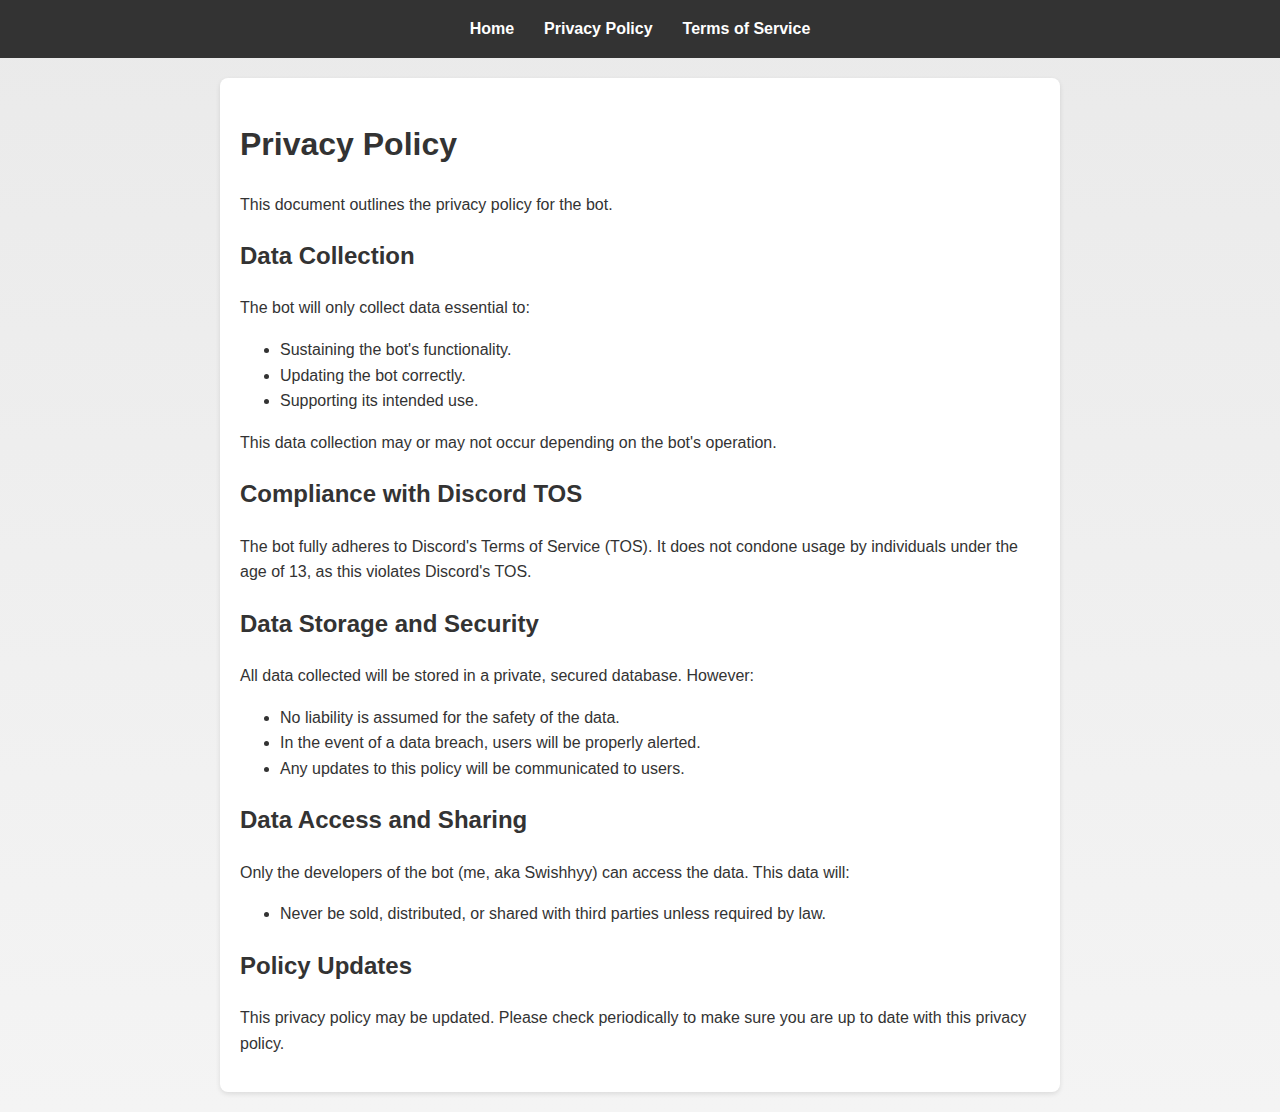
<file: Webpage/privacy.html>
<!DOCTYPE html>
<html lang="en">
  <head>
    <meta charset="UTF-8" />
    <meta name="viewport" content="width=device-width, initial-scale=1.0" />
    <title>Privacy Policy</title>
    <link rel="stylesheet" href="CSS/style.css" />
  </head>
  <body>
    <nav>
      <ul>
        <li><a href="index.html">Home</a></li>
        <li><a href="privacy.html">Privacy Policy</a></li>
        <li><a href="tos.html">Terms of Service</a></li>
      </ul>
    </nav>
    <div class="container">
      <h1>Privacy Policy</h1>
      <p>This document outlines the privacy policy for the bot.</p>
      <h2>Data Collection</h2>
      <p>The bot will only collect data essential to:</p>
      <ul>
        <li>Sustaining the bot's functionality.</li>
        <li>Updating the bot correctly.</li>
        <li>Supporting its intended use.</li>
      </ul>
      <p>
        This data collection may or may not occur depending on the bot's
        operation.
      </p>
      <h2>Compliance with Discord TOS</h2>
      <p>
        The bot fully adheres to Discord's Terms of Service (TOS). It does not
        condone usage by individuals under the age of 13, as this violates
        Discord's TOS.
      </p>
      <h2>Data Storage and Security</h2>
      <p>
        All data collected will be stored in a private, secured database.
        However:
      </p>
      <ul>
        <li>No liability is assumed for the safety of the data.</li>
        <li>In the event of a data breach, users will be properly alerted.</li>
        <li>Any updates to this policy will be communicated to users.</li>
      </ul>
      <h2>Data Access and Sharing</h2>
      <p>
        Only the developers of the bot (me, aka Swishhyy) can access the data.
        This data will:
      </p>
      <ul>
        <li>
          Never be sold, distributed, or shared with third parties unless
          required by law.
        </li>
      </ul>
      <h2>Policy Updates</h2>
      <p>
        This privacy policy may be updated. Please check periodically to make
        sure you are up to date with this privacy policy.
      </p>
    </div>
  </body>
</html>
</file>
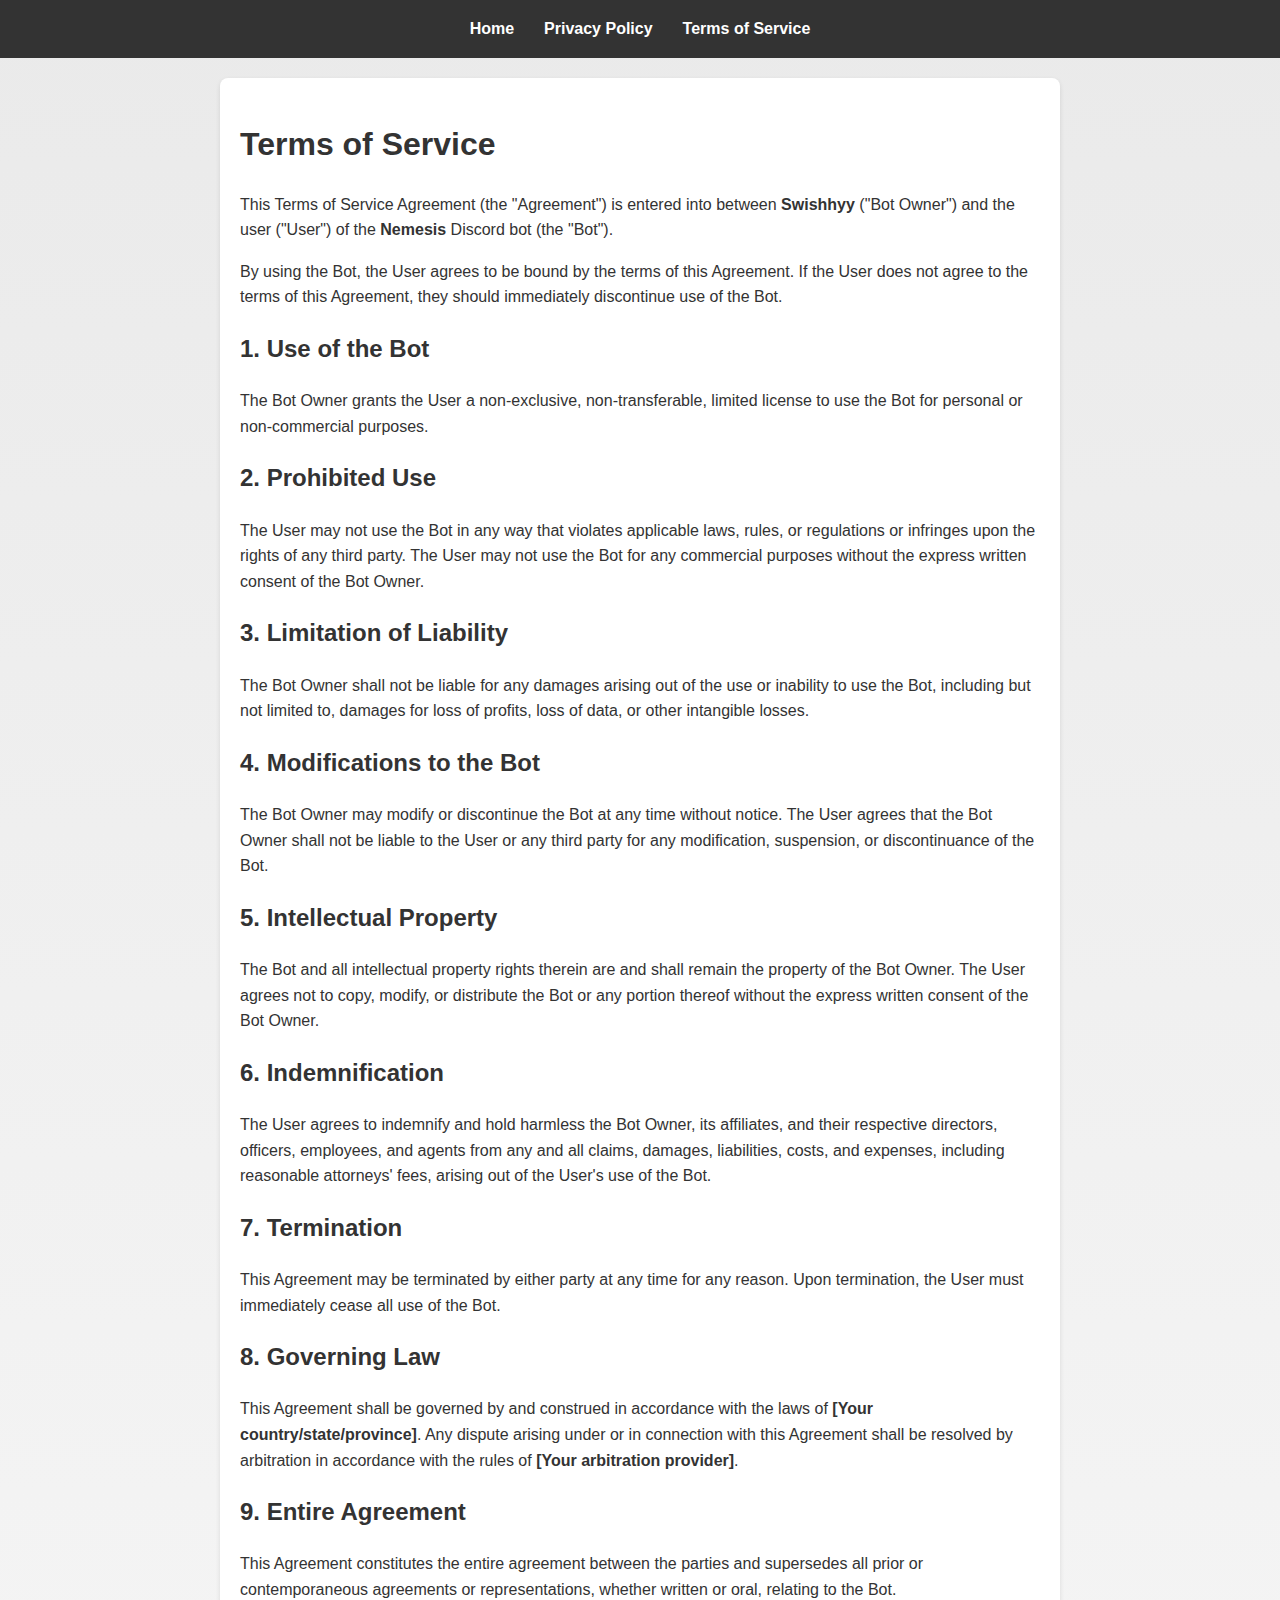
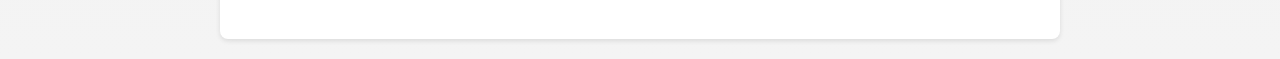
<file: Webpage/tos.html>
<!DOCTYPE html>
<html lang="en">
  <head>
    <meta charset="UTF-8" />
    <meta name="viewport" content="width=device-width, initial-scale=1.0" />
    <title>Terms of Service</title>
    <link rel="stylesheet" href="CSS/style.css" />
  </head>
  <body>
    <nav>
      <ul>
        <li><a href="index.html">Home</a></li>
        <li><a href="privacy.html">Privacy Policy</a></li>
        <li><a href="tos.html">Terms of Service</a></li>
      </ul>
    </nav>
    <div class="container">
      <h1>Terms of Service</h1>
      <p>
        This Terms of Service Agreement (the "Agreement") is entered into
        between
        <strong>Swishhyy</strong> ("Bot Owner") and the user ("User") of the
        <strong>Nemesis</strong> Discord bot (the "Bot").
      </p>
      <p>
        By using the Bot, the User agrees to be bound by the terms of this
        Agreement. If the User does not agree to the terms of this Agreement,
        they should immediately discontinue use of the Bot.
      </p>
      <h2>1. Use of the Bot</h2>
      <p>
        The Bot Owner grants the User a non-exclusive, non-transferable, limited
        license to use the Bot for personal or non-commercial purposes.
      </p>
      <h2>2. Prohibited Use</h2>
      <p>
        The User may not use the Bot in any way that violates applicable laws,
        rules, or regulations or infringes upon the rights of any third party.
        The User may not use the Bot for any commercial purposes without the
        express written consent of the Bot Owner.
      </p>
      <h2>3. Limitation of Liability</h2>
      <p>
        The Bot Owner shall not be liable for any damages arising out of the use
        or inability to use the Bot, including but not limited to, damages for
        loss of profits, loss of data, or other intangible losses.
      </p>
      <h2>4. Modifications to the Bot</h2>
      <p>
        The Bot Owner may modify or discontinue the Bot at any time without
        notice. The User agrees that the Bot Owner shall not be liable to the
        User or any third party for any modification, suspension, or
        discontinuance of the Bot.
      </p>
      <h2>5. Intellectual Property</h2>
      <p>
        The Bot and all intellectual property rights therein are and shall
        remain the property of the Bot Owner. The User agrees not to copy,
        modify, or distribute the Bot or any portion thereof without the express
        written consent of the Bot Owner.
      </p>
      <h2>6. Indemnification</h2>
      <p>
        The User agrees to indemnify and hold harmless the Bot Owner, its
        affiliates, and their respective directors, officers, employees, and
        agents from any and all claims, damages, liabilities, costs, and
        expenses, including reasonable attorneys' fees, arising out of the
        User's use of the Bot.
      </p>
      <h2>7. Termination</h2>
      <p>
        This Agreement may be terminated by either party at any time for any
        reason. Upon termination, the User must immediately cease all use of the
        Bot.
      </p>
      <h2>8. Governing Law</h2>
      <p>
        This Agreement shall be governed by and construed in accordance with the
        laws of <strong>[Your country/state/province]</strong>. Any dispute
        arising under or in connection with this Agreement shall be resolved by
        arbitration in accordance with the rules of
        <strong>[Your arbitration provider]</strong>.
      </p>
      <h2>9. Entire Agreement</h2>
      <p>
        This Agreement constitutes the entire agreement between the parties and
        supersedes all prior or contemporaneous agreements or representations,
        whether written or oral, relating to the Bot.
      </p>
    </div>
  </body>
</html>
</file>
<file: Webpage/CSS/style.css>
/* General body styling */
body {
  font-family: Arial, sans-serif;
  margin: 0;
  padding: 0;
  background: linear-gradient(
    to bottom,
    #eaeaea,
    #f4f4f4
  ); /* Subtle gradient */
  color: #333; /* Dark gray text */
  line-height: 1.6;
}

/* Navigation bar styling */
nav {
  background-color: #333; /* Dark gray background */
  color: #fff; /* White text */
  padding: 1rem;
  text-align: center;
}

nav ul {
  list-style: none;
  padding: 0;
  margin: 0;
  display: flex;
  justify-content: center;
  flex-wrap: wrap; /* Ensures responsiveness */
}

nav ul li {
  margin: 0 15px;
}

nav ul li a {
  color: #fff;
  text-decoration: none;
  font-weight: bold;
  transition: color 0.3s ease, text-shadow 0.3s ease; /* Smooth hover effect */
}

nav ul li a:hover {
  color: #ffcc00; /* Highlight color */
  text-shadow: 0 0 5px #ffcc00; /* Glow effect */
}

/* Content container */
.container {
  max-width: 800px;
  margin: 20px auto;
  padding: 20px;
  background: #fff; /* White background for content */
  border-radius: 8px;
  box-shadow: 0 2px 5px rgba(0, 0, 0, 0.1);
}

/* Responsive Design */
@media (max-width: 600px) {
  nav ul {
    flex-direction: column; /* Stack navigation links on smaller screens */
  }

  nav ul li {
    margin: 10px 0;
  }
}
</file>
